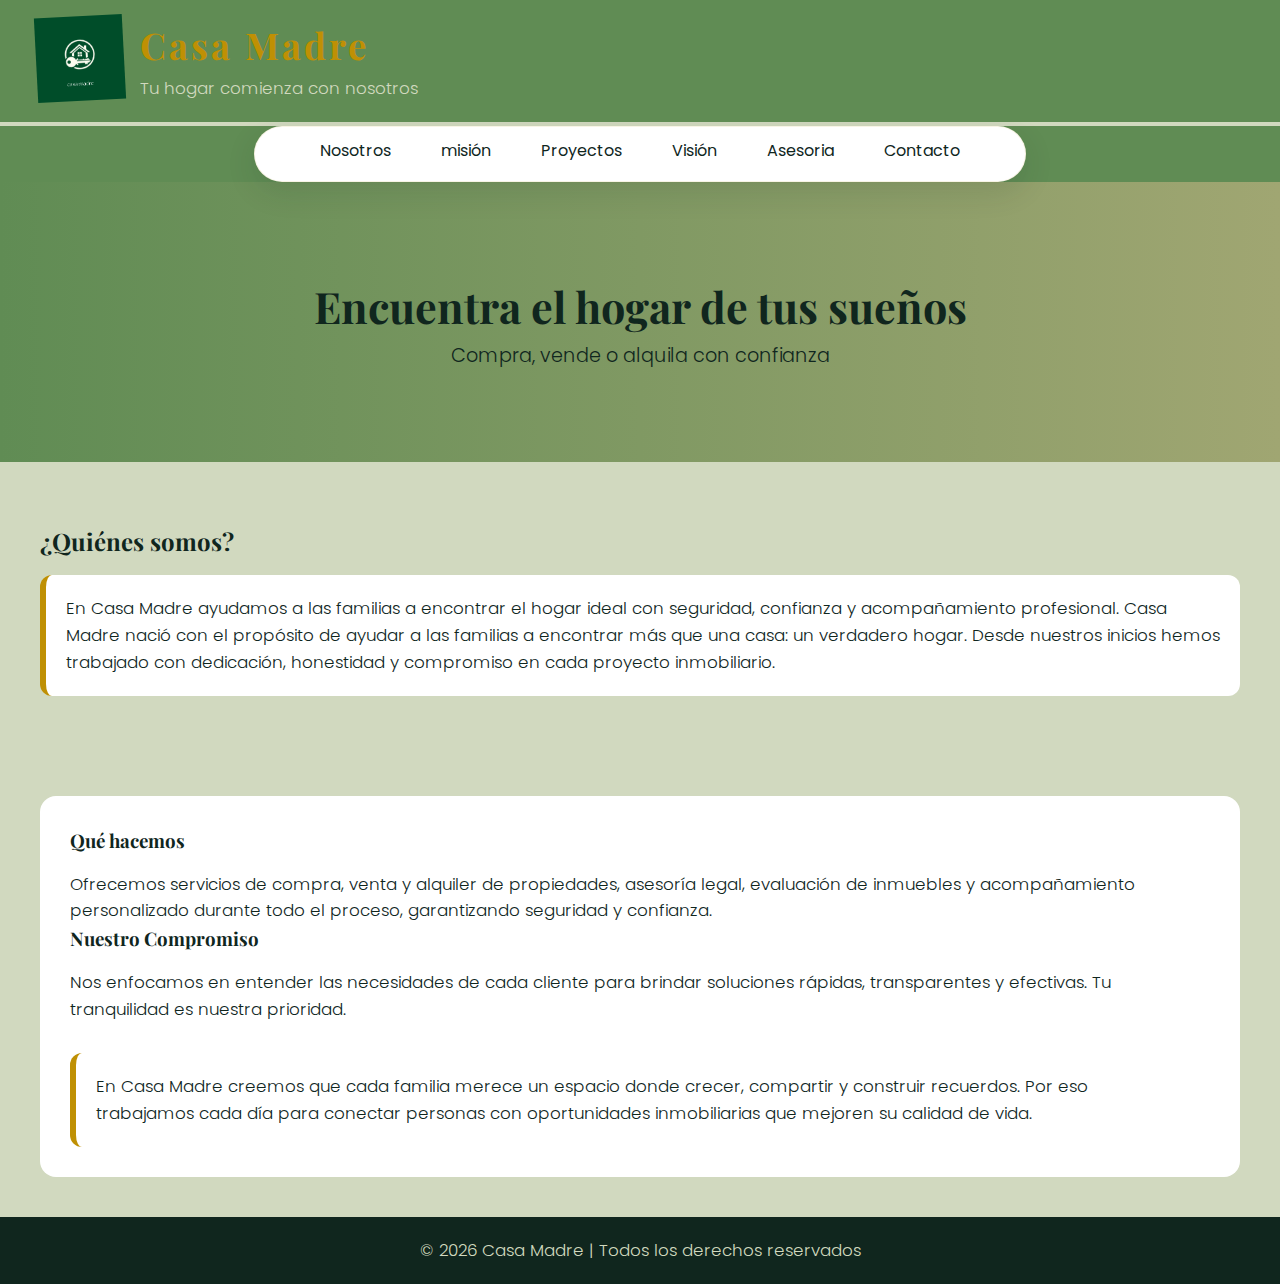
<file: index.html>
<!DOCTYPE html>
<html lang="en">
<head>
    <meta charset="UTF-8">
    <meta name="viewport" content="width=device-width, initial-scale=1.0">
    <title>CASA MADRE</title>
    <link rel="stylesheet" href="diseño 1.css">
</head>
<body>
    <header>
        <link href="https://fonts.googleapis.com/css2?family=Playfair+Display:wght@400;600;700&family=Poppins:wght@300;400;500&display=swap" rel="stylesheet">

        <img src="img/empresa 2.PNG" alt="logo">
        <div>
            <h1>Casa Madre</h1>
            <p>Tu hogar comienza con nosotros</p>
        </div>
    </header>
    
    <nav>
        <ul>
       <li> <a href="intoduccion.html">Nosotros</a></li>
            <li><a href="mision.html">misión</a></li>  
       <li><a href="proyecto.html">Proyectos</a></li>
       <li><a href="vision.html">Visión</a></li>
       <li><a href="asesoria.html">Asesoria</a></li>
       <li><a href="contacto.html">Contacto</a></li>
    </ul>

    </nav>

    <section class="hero">
        <h1>Encuentra el hogar de tus sueños</h1>
        <p>Compra, vende o alquila con confianza</p>
    </section>
    
    <section id="nosotros">
        <h2>¿Quiénes somos?</h2>
        <p class="texto">
            En Casa Madre ayudamos a las familias a encontrar el hogar ideal con seguridad,
            confianza y acompañamiento profesional.  Casa Madre nació con el propósito de ayudar a las familias a encontrar
            más que una casa: un verdadero hogar. Desde nuestros inicios hemos
            trabajado con dedicación, honestidad y compromiso en cada proyecto
            inmobiliario.

        </p>
    </section>
    <div class="card">
        <h3>Qué hacemos</h3>
        <p>
            Ofrecemos servicios de compra, venta y alquiler de propiedades,
            asesoría legal, evaluación de inmuebles y acompañamiento personalizado
            durante todo el proceso, garantizando seguridad y confianza.
        </p>
        <h3>Nuestro Compromiso</h3>
        <p>
            Nos enfocamos en entender las necesidades de cada cliente para brindar
            soluciones rápidas, transparentes y efectivas. Tu tranquilidad es
            nuestra prioridad.
            <p class="texto" style="margin-top:30px;">
                En Casa Madre creemos que cada familia merece un espacio donde crecer,
                compartir y construir recuerdos. Por eso trabajamos cada día para conectar
                personas con oportunidades inmobiliarias que mejoren su calidad de vida.
            </p>

    </div>
     <footer>
        <p>© 2026 Casa Madre | Todos los derechos reservados</p>
    </footer>
</body>
</html>
</file>
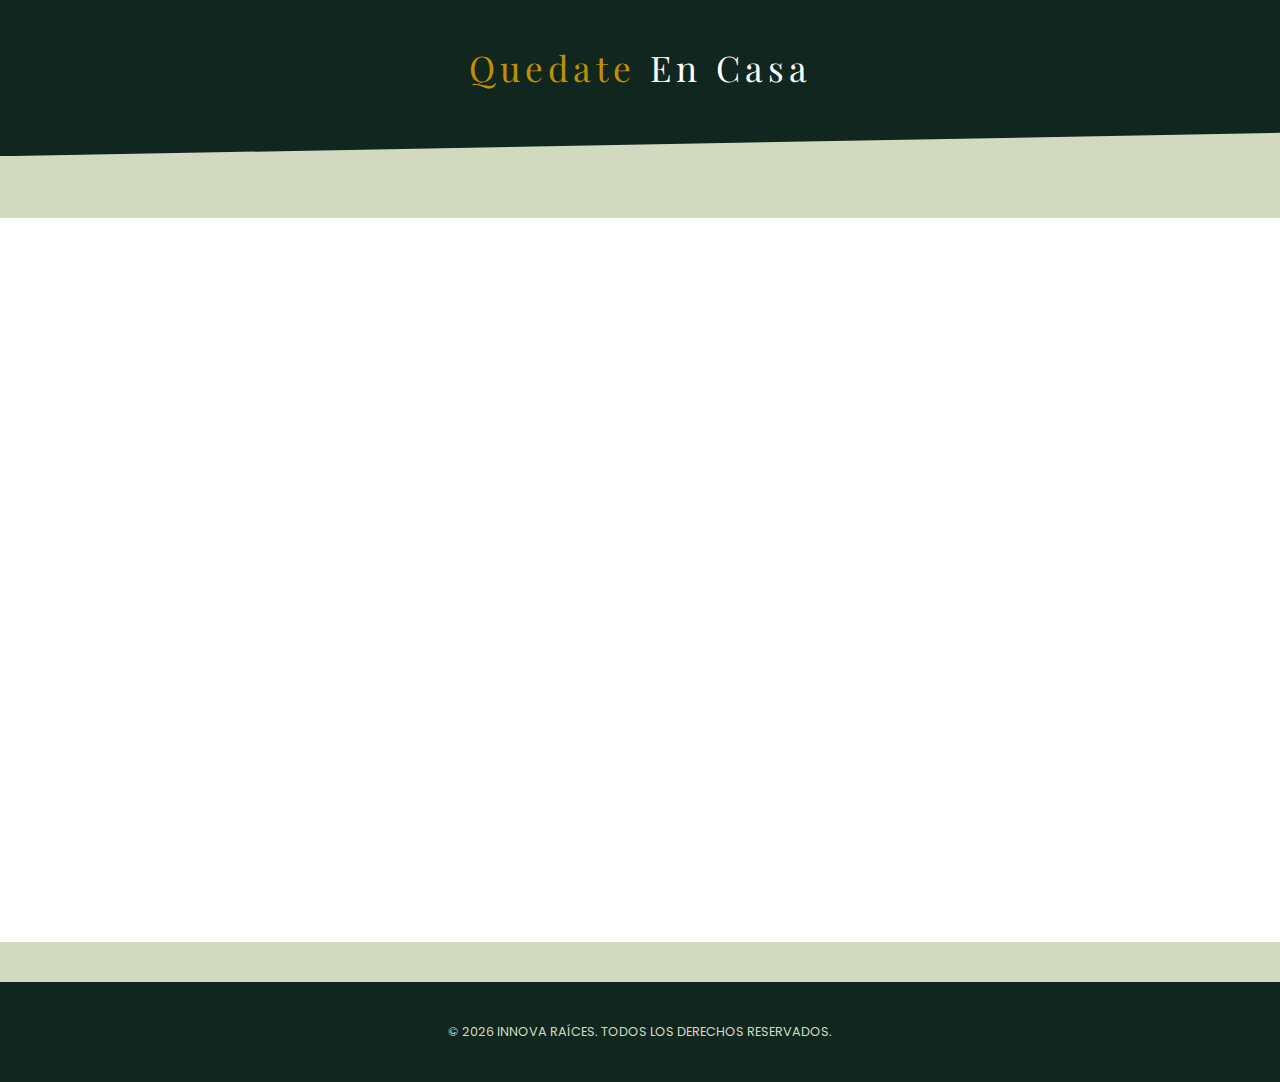
<file: contacto.html>
<!DOCTYPE html>
<html lang="es">
<head>
    <meta charset="UTF-8">
    <meta name="viewport" content="width=device-width, initial-scale=1.0">
    <title>InnovaRaíces | Contacto</title>
    <link rel="stylesheet" href="diseño 6.css">
</head>
<body>

    <header>
        <div class="logo">Quedate<span> En Casa</span></div>
    </header>

    <nav>
        <ul>
            <li><a href="intoduccion.html">Nosotros</a></li>
            <li><a href="mision.html">Misión</a></li>
            <li><a href="proyecto.html">Proyectos</a></li>
            <li><a href="vision.html">Visión</a></li>
            <li><a href="asesoria.html">Asesoría</a></li>
            <li><a href="contacto.html" class="active">Contacto</a></li>
        </ul>
    </nav>

    <section id="contacto" class="contacto-section">
        <div class="container-contacto">
            <div class="contacto-info-column">
                <span class="subtitulo">CONECTEMOS</span>
                <h2>Inicie su próxima <br><span>inversión hoy</span></h2>
                <p class="descripcion-contacto">
                    Nuestros asesores senior están disponibles para brindarle una sesión de consultoría privada, ya sea presencial en nuestras oficinas o vía remota.
                </p>
                
                <div class="detalles-contacto">
                    <div class="item-contacto">
                        <span class="icon-gold">📍</span>
                        <p>Av. de la Prosperidad 123, Distrito Empresarial</p>
                    </div>
                    <div class="item-contacto">
                        <span class="icon-gold">📞</span>
                        <p>+1 (800) 555-RAICES</p>
                    </div>
                    <div class="item-contacto">
                        <span class="icon-gold">✉️</span>
                        <p>contacto@innovaraices.com</p>
                    </div>
                </div>
            </div>

            <div class="contacto-form-column">
                <form class="formulario-estilizado">
                    <div class="input-group">
                        <label>Nombre Completo</label>
                        <input type="text" placeholder="Ej. Julián Casablancas" required>
                    </div>
                    <div class="input-group">
                        <label>Correo Electrónico</label>
                        <input type="email" placeholder="correo@ejemplo.com" required>
                    </div>
                    <div class="input-group">
                        <label>Tipo de Asesoría</label>
                        <select>
                            <option>Inversión Patrimonial</option>
                            <option>Compra de Vivienda</option>
                            <option>Asesoría Legal / Fiscal</option>
                            <option>Venta de Propiedad</option>
                        </select>
                    </div>
                    <div class="input-group">
                        <label>Mensaje</label>
                        <textarea rows="4" placeholder="¿En qué podemos ayudarle?"></textarea>
                    </div>
                    <button type="submit" class="btn-enviar">Enviar Solicitud</button>
                </form>
            </div>
        </div>
    </section>

    <footer>
        <p>&copy; 2026 INNOVA RAÍCES. TODOS LOS DERECHOS RESERVADOS.</p>
    </footer>

</body>
</html>
</file>
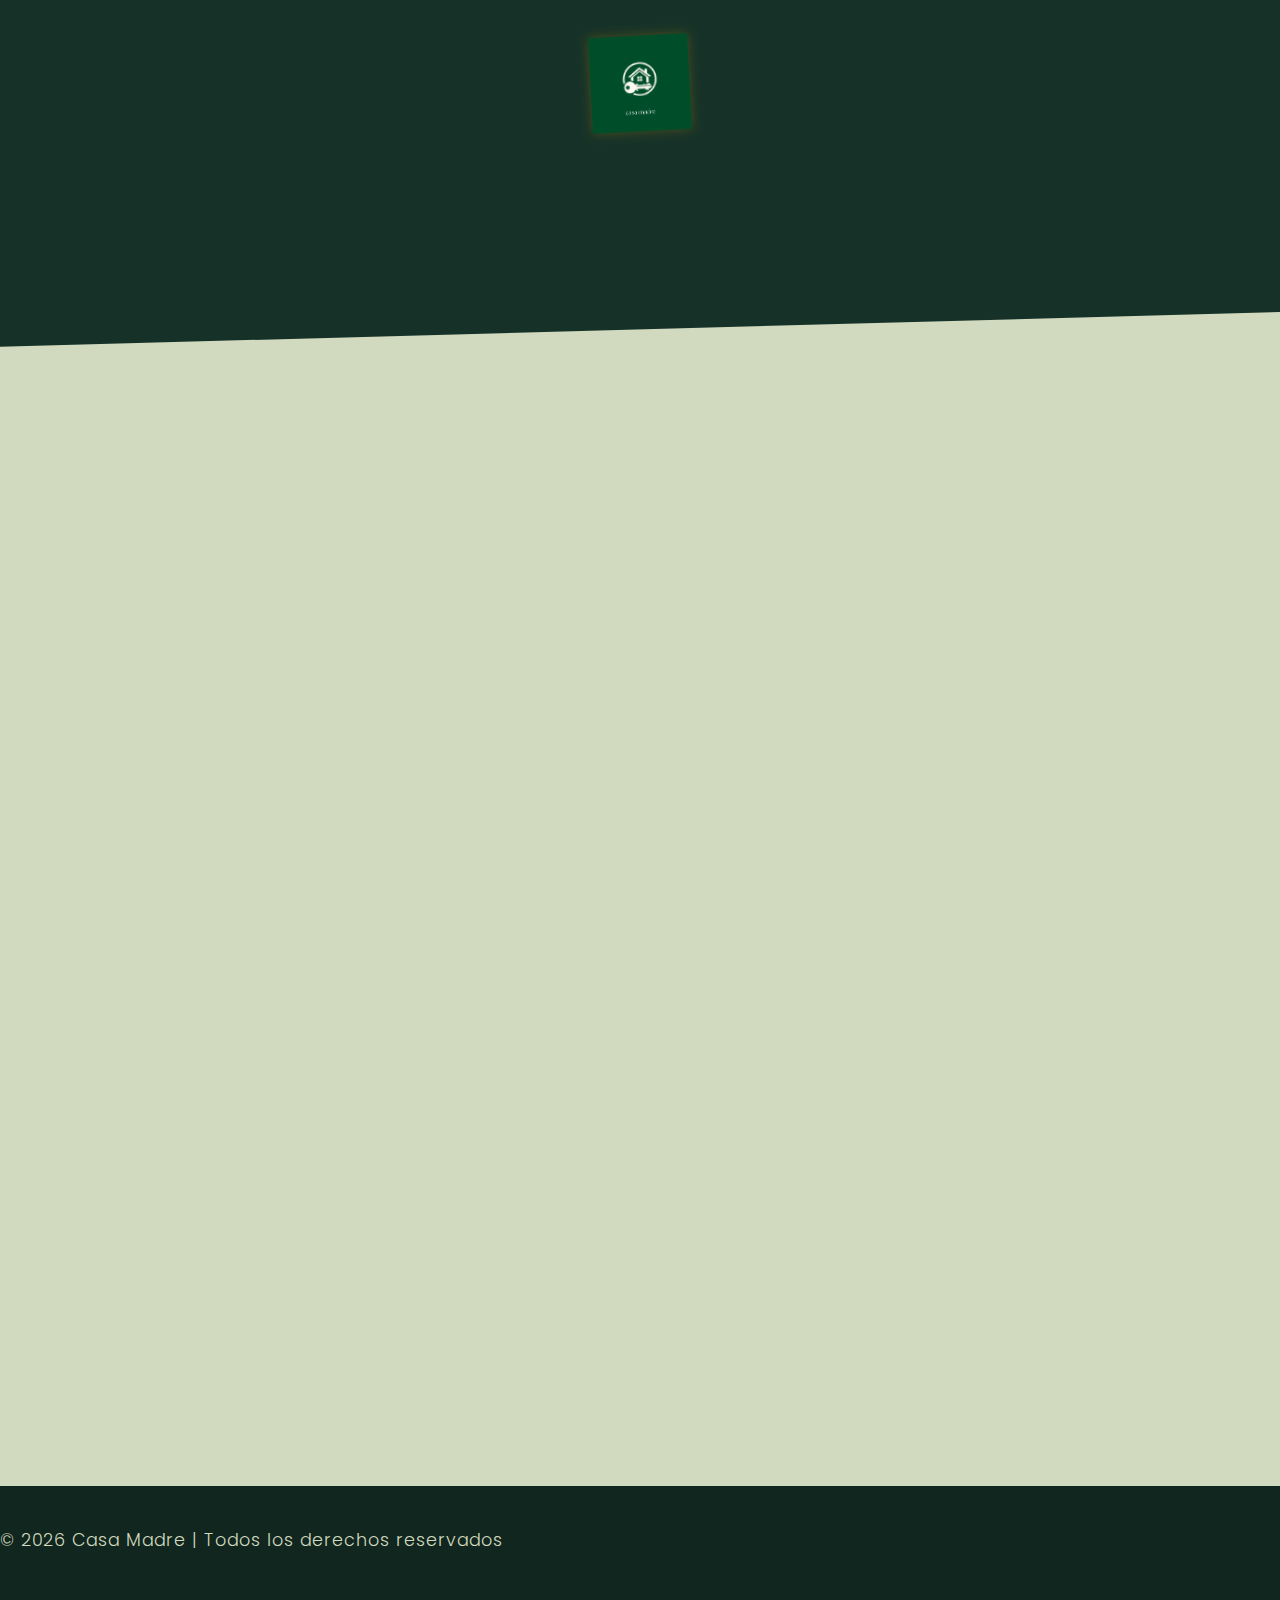
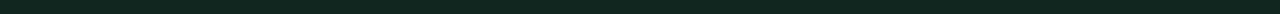
<file: mision.html>
<!DOCTYPE html>
<html lang="es">
<head>
    <meta charset="UTF-8">
    <meta name="viewport" content="width=device-width, initial-scale=1.0">
    <title>Casa Madre | Misión</title>

    <!-- FUENTES -->
    <link href="https://fonts.googleapis.com/css2?family=Playfair+Display:wght@400;600;700&family=Poppins:wght@300;400;500&display=swap" rel="stylesheet">

    <!-- CSS -->
    <link rel="stylesheet" href="diseño 2.css">
</head>
<body>

    <!-- HEADER -->
    <header>
        <img src="img/empresa 2.PNG" alt="logo">
        <h1>Casa Madre</h1>
        <p>Espacios pensados para tu bienestar</p>
    </header>

    <!-- NAV -->
    <nav>
        <ul>
       <li> <a href="intoduccion.html">Nosotros</a></li>
       <li> <a href="mision.html">misión </a></li>
       <li><a href="proyecto.html">Proyectos</a></li>
       <li><a href="vision.html">Visión</a></li>
       <li><a href="asesoria.html">Asesoria</a></li>
       <li><a href="contacto.html">Contacto</a></li>
       </ul>
    </nav>


    <!-- SECCIÓN MISIÓN -->
    <section class="mision">
        <h2>Nuestra Misión</h2>
        <p>
            Nuestra misión es ofrecer servicios inmobiliarios integrales con los más altos
            estándares de calidad, transparencia y profesionalismo, acompañando a nuestros
            clientes en cada etapa del proceso de compra, venta o alquiler de inmuebles.
            Nos enfocamos en comprender a profundidad las necesidades y expectativas de cada
            usuario para brindar soluciones personalizadas que garanticen comodidad, seguridad
            y bienestar en cada espacio. A través de un equipo capacitado y un compromiso
            permanente con la excelencia, trabajamos para generar relaciones de confianza
            duraderas y contribuir a que cada cliente encuentre un lugar que se adapte
            plenamente a su estilo de vida y proyección futura.
        </p>
    </section>

    <!-- GALERÍA -->
    <section class="galeria">
        <h2>Espacios que inspiran</h2>

        <div class="imagenes">
            <img class="animate" src="img/comodidad 1.jpg" alt="Interior moderno y acogedor">
            <img class="animate" src="img/comodidad 2.jpg" alt="Espacio residencial elegante">
            <img class="animate" src="img/comodidad 3.jpg" alt="Hogar luminoso y confortable">
        </div>
    </section>

    <!-- FOOTER -->
    <footer>
        <p>© 2026 Casa Madre | Todos los derechos reservados</p>
    </footer>

</body>
</html>
</file>
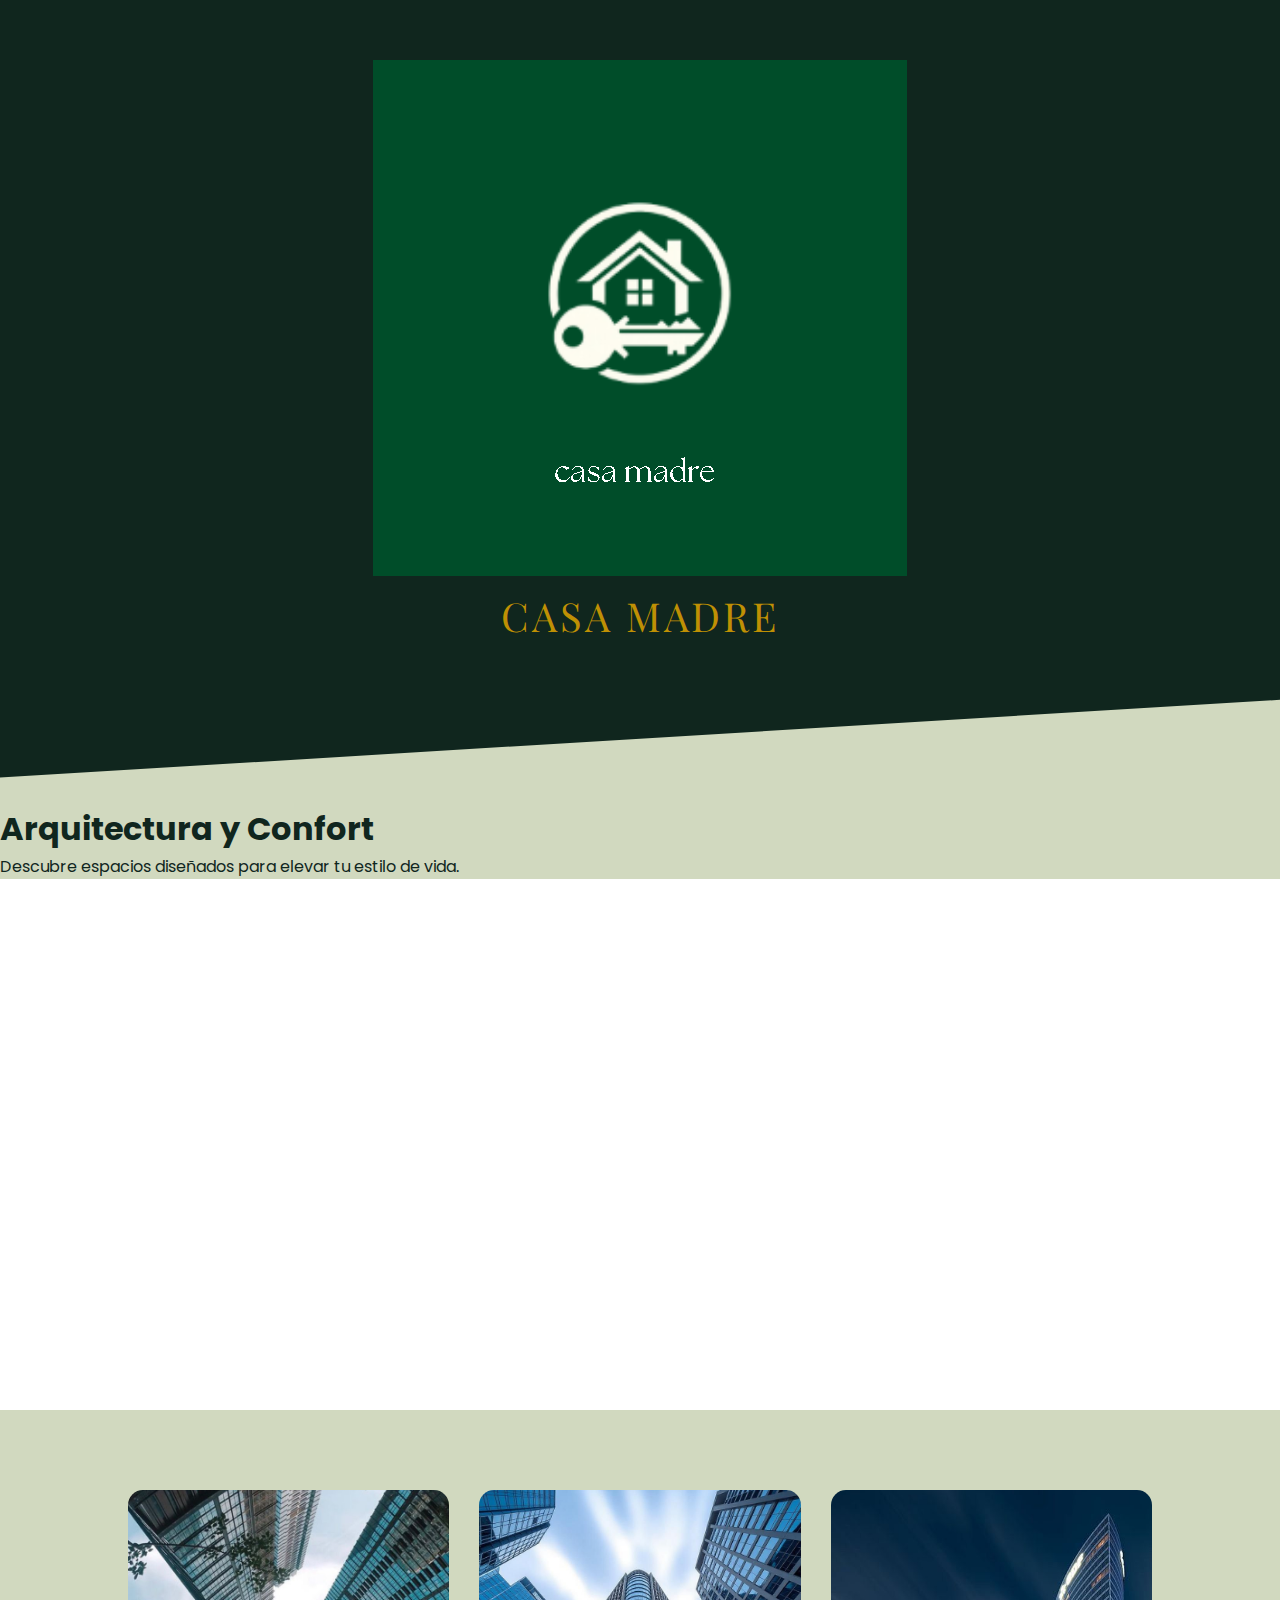
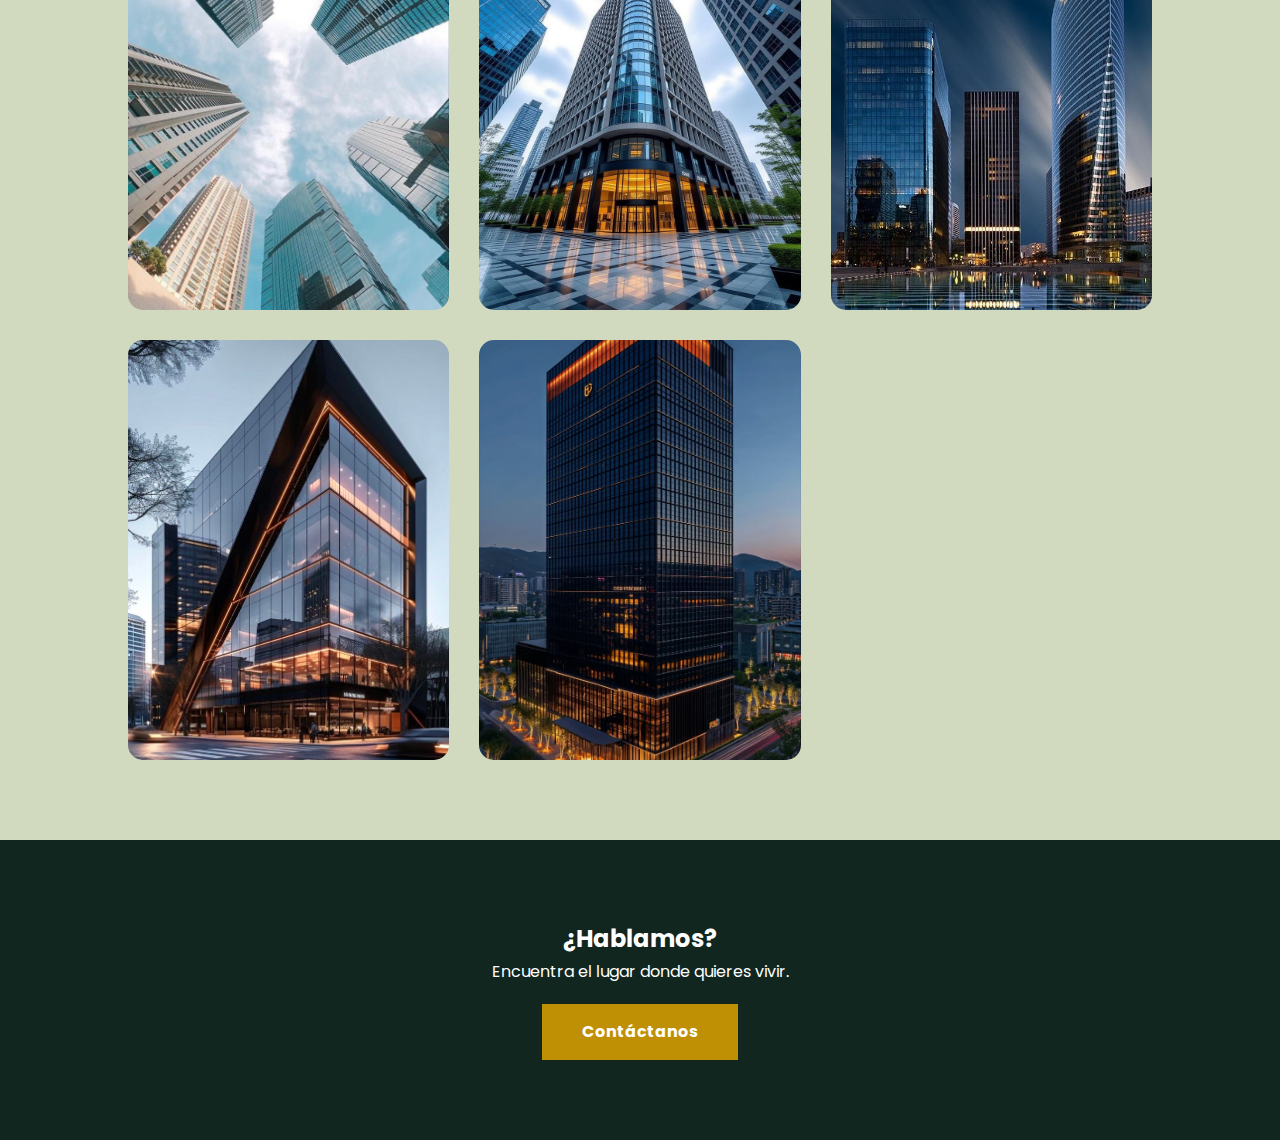
<file: proyecto.html>
<!DOCTYPE html>
<html lang="es">
<head>
    <meta charset="UTF-8">
    <meta name="viewport" content="width=device-width, initial-scale=1.0">
    <title>Inmobiliaria Horizon | Propiedades Exclusivas</title>
    <link rel="stylesheet" href="diseño 3 (1).css">
</head>
<body>

<header>
    <img src="img/empresa 2.PNG" alt="logo">
    <div class="logo">CASA MADRE</div>
    
</header>

 <nav>
        <ul>
       <li> <a href="intoduccion.html">Nosotros</a></li>
       <li> <a href="mision.html">misión</a></li>
       <li><a href="proyecto.html">Proyectos</a></li>
       <li><a href="vision.html">Visión</a></li>
       <li><a href="asesoria.html">Asesoria</a></li>
       <li><a href="contacto.html">Contacto</a></li>
       </ul>
    </nav>



<section class="hero">
    <h1>Arquitectura y Confort</h1>
    <p>Descubre espacios diseñados para elevar tu estilo de vida.</p>
    
    <section class="proyectos-info">
    <div class="contenedor-texto">
        <span class="subtitulo">Nuestra Metodología</span>
        <h2>Arquitectura con Propósito</h2>
        <div class="grid-texto">
            <div class="columna">
                <h3>¿De qué van nuestros proyectos?</h3>
                <p>Nos especializamos en transformar conceptos abstractos en realidades habitables. Cada proyecto en <strong>Horizon Estate</strong> es una respuesta única al entorno, priorizando la conexión entre el interior y el paisaje exterior.</p>
            </div>
            <div class="columna">
                <h3>¿Cómo lo logramos?</h3>
                <p>A través de un proceso de <strong>diseño bioclimático</strong> y el uso de materiales nobles. Fusionamos tecnología de punta con artesanía local para garantizar que cada estructura sea tan eficiente como estéticamente impecable.</p>
            </div>
        </div>
    </div>
</section>

<section class="gallery">
    <div class="gallery-item">
        <div class="card-inner">
            <div class="card-front">
                <img src="img/proyecto 1.jpg" alt="Interior">
                <div class="info-overlay">Interiores Modernos</div>
            </div>
            <div class="card-back">
                <h3>Penthouse Natura</h3>
                <p>Uso de materiales sostenibles y luz cenital para maximizar la eficiencia energética.</p>
                <span class="ver-mas">Ver detalles</span>
            </div>
        </div>
    </div>
    
    <div class="gallery-item">
        <div class="card-inner">
            <div class="card-front">
                <img src="img/proecto 2.jpg" alt="Estructura">
                <div class="info-overlay">Líneas Vanguardistas</div>
            </div>
            <div class="card-back">
                <h3>Edificio Prisma</h3>
                <p>Estructura geométrica inspirada en el brutalismo moderno con acabados en hormigón visto.</p>
                <span class="ver-mas">Ver detalles</span>
            </div>
        </div>
    </div>

    <div class="gallery-item">
        <div class="card-inner">
            <div class="card-front">
                <img src="img/proyecto 3.jpg" alt="Fachada">
                <div class="info-overlay">Diseño Exterior</div>
            </div>
            <div class="card-back">
                <h3>Villa Horizonte</h3>
                <p>Diseño de exteriores que integra la piscina con la línea del paisaje costero.</p>
                <span class="ver-mas">Ver detalles</span>
            </div>
        </div>
    </div>

    <div class="gallery-item">
        <div class="card-inner">
            <div class="card-front">
                <img src="img/proyecto 4.jpg" alt="Lujo">
                <div class="info-overlay">Residencias de Lujo</div>
            </div>
            <div class="card-back">
                <h3>Residencia Élite</h3>
                <p>Domótica avanzada y acabados en mármol italiano para un confort sin precedentes.</p>
                <span class="ver-mas">Ver detalles</span>
            </div>
        </div>
    </div>

    <div class="gallery-item">
        <div class="card-inner">
            <div class="card-front">
                <img src="img/proyecto 5.jpg" alt="Minimalismo">
                <div class="info-overlay">Espacios Minimalistas</div>
            </div>
            <div class="card-back">
                <h3>Loft Zen</h3>
                <p>Concepto de planta abierta diseñado para la calma y la reducción del ruido visual.</p>
                <span class="ver-mas">Ver detalles</span>
            </div>
        </div>
    </div>
</section>

<footer id="contacto">
    <h2>¿Hablamos?</h2>
    <p>Encuentra el lugar donde quieres vivir.</p>
    <a href="contacto.html" class="btn">Contáctanos</a>
</footer>

</body>
</html>
</file>
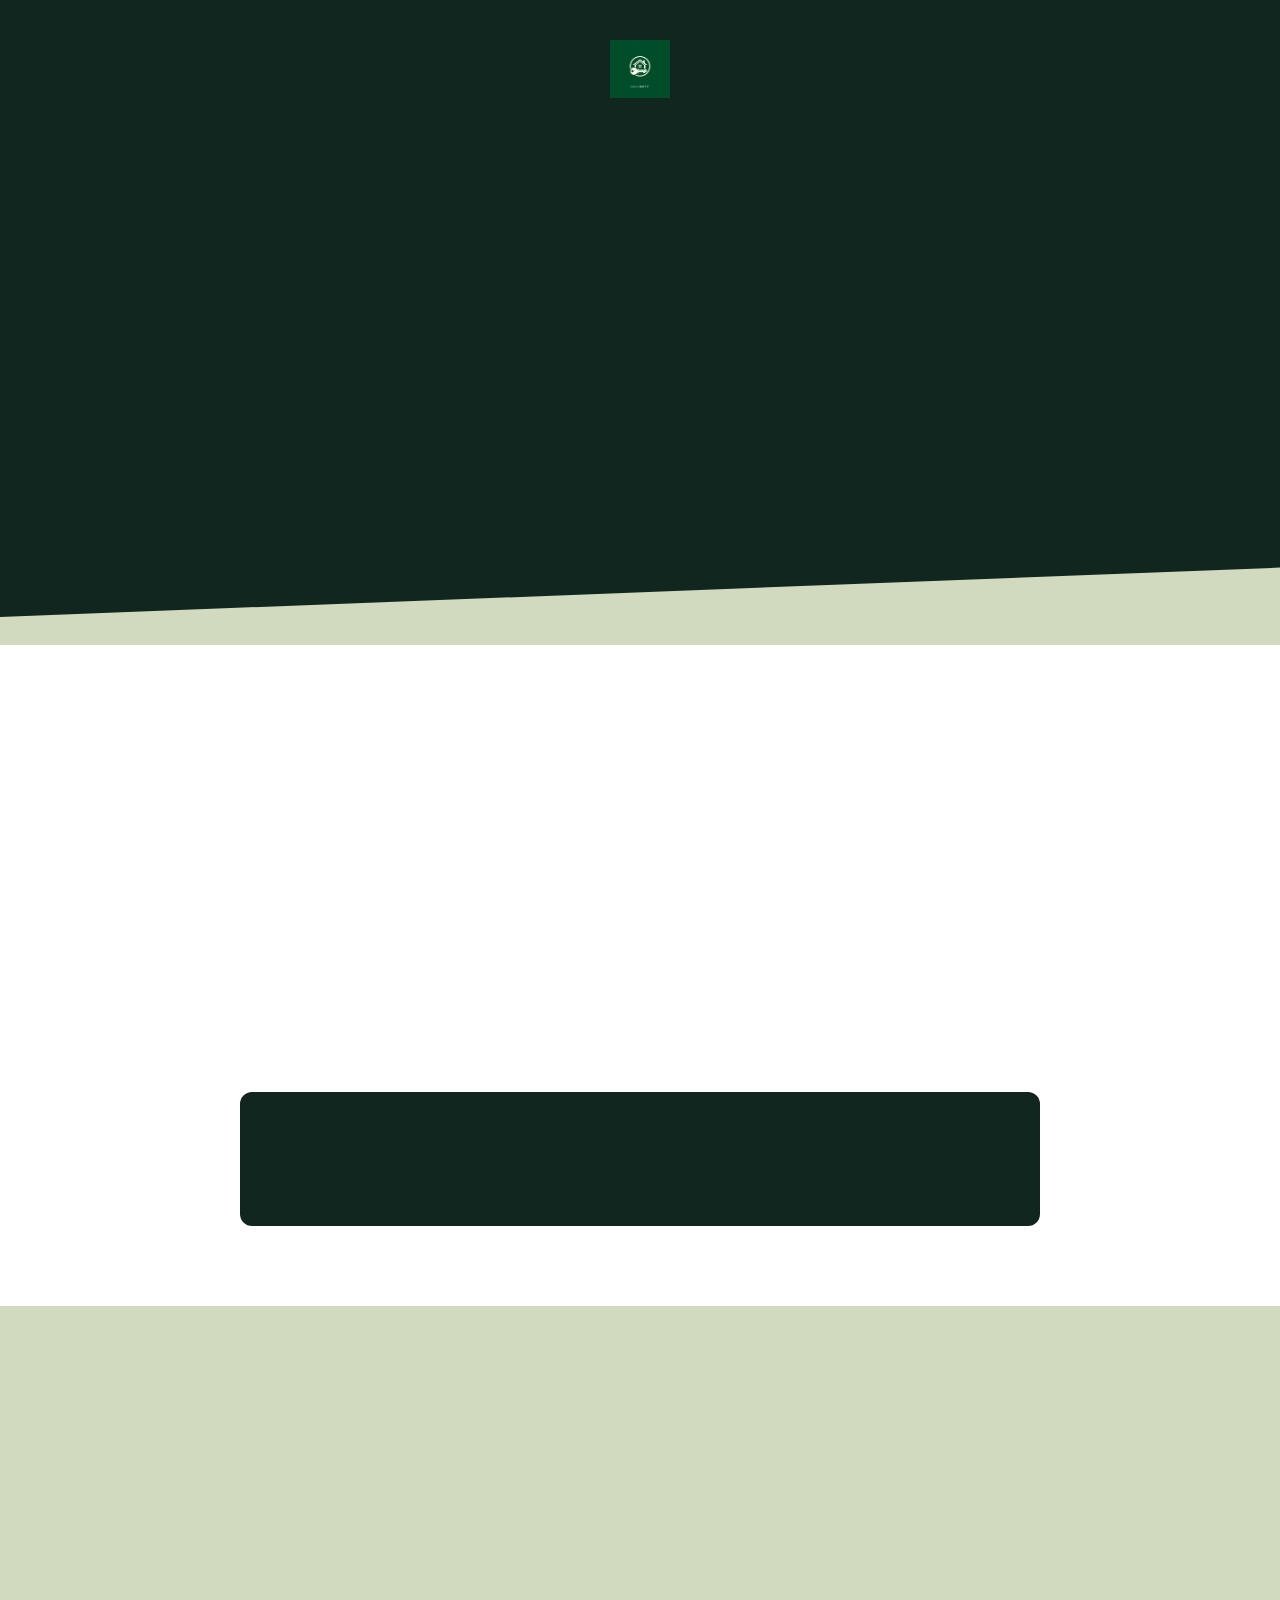
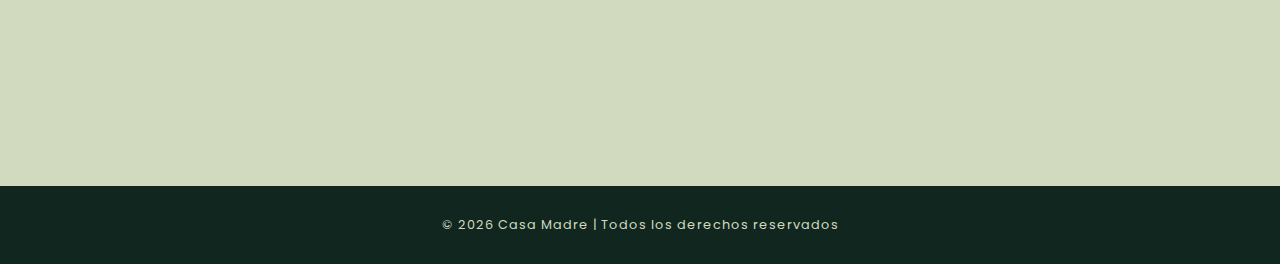
<file: vision.html>
<!DOCTYPE html>
<html lang="es">
<head>
    <meta charset="UTF-8">
    <meta name="viewport" content="width=device-width, initial-scale=1.0">
    <title>Visión Social | Horizon Estate</title>
    <link rel="stylesheet" href="diseño 4.css">
</head>
<body>

<header>
    <div class="header-content">
        <img src="img/empresa 2.PNG" alt="logo" class="logo-img">
        <div class="logo">CASA MADRE</div>
        
        <div class="hero-image-container">
            <img src="img/vision 0.jpg" class="hero-main-img">
        </div>
    </div>
</header>

<nav>
        <ul>
       <li> <a href="intoduccion.html">Nosotros</a></li>
       <li> <a href="mision.html">misión</a></li>
       <li><a href="proyecto.html">Proyectos</a></li>
       <li><a href="vision.html">Visión</a></li>
       <li><a href="asesoria.html">Asesoria</a></li>
       <li><a href="contacto.html">Contacto</a></li>
       </ul>
</nav>

<section class="proyectos-info">
    <div class="contenedor-texto">
        <span class="subtitulo">Arquitectura con Conciencia</span>
        <h2>Nuestra Visión Social</h2>
        
        <div class="grid-texto">
            <div class="columna">
                <h3>¿De qué van nuestros proyectos?</h3>
                <p>En <strong>Horizon Estate</strong>, no solo diseñamos edificios de lujo; creamos modelos de vivienda escalables. Nuestra visión es reinvertir el éxito de nuestros proyectos exclusivos en la creación del <strong>"Barrio Horizonte"</strong>: un vecindario propio diseñado específicamente para familias de bajos recursos.</p>
            </div>
            <div class="columna">
                <h3>¿Cómo lo lograremos?</h3>
                <p>Mediante el uso de <strong>materiales de alta durabilidad y bajo costo</strong> y técnicas de construcción rápida. Cada venta de nuestras residencias premium financia directamente la urbanización de este nuevo vecindario, garantizando servicios dignos y diseño moderno para todos.</p>
            </div>
        </div>

        <div class="frase-destacada">
            <p>"Nuestra verdadera meta es construir un mundo donde el código postal no defina la calidad de vida ni la dignidad de las personas."</p>
        </div>
    </div>
</section>

<section class="gallery">
    <div class="gallery-item">
        <div class="card-inner">
            <div class="card-front">
                <img src="img/vision 3.jpg" alt="Barrio Horizonte">
                <div class="info-overlay">Proyecto: Barrio Horizonte</div>
            </div>
            <div class="card-back">
                <h3>Impacto Real</h3>
                <p>Este proyecto integrará áreas verdes, centros de aprendizaje y viviendas bioclimáticas que reducen el costo de energía para las familias residentes.</p>
                <a href="contacto.html" class="ver-mas">Conocer más del plan</a>

            </div>
        </div>
    </div>
</section>

<footer>
 <p>© 2026 Casa Madre | Todos los derechos reservados</p>
</footer>

</body>
</html>
</file>
<file: diseño 1.css>
/* =========================
   PALETA DE COLORES
========================= */
:root {
    --verde-oscuro: #10261E;
    --verde-medio: #608C54;
    --verde-claro: #D1D9BF;
    --verde-oliva: #A0A672;
    --dorado: #BF9004;

    --font-titulos: 'Playfair Display', serif;
    --font-texto: 'Poppins', sans-serif;
}

/* =========================
   RESET
========================= */
* {
    margin: 0;
    padding: 0;
    box-sizing: border-box;
}

/* =========================
   BODY
========================= */
body {
    font-family: var(--font-texto);
    background-color: var(--verde-claro);
    color: var(--verde-oscuro);
    line-height: 1.6;
}

/* =========================
   HEADER
========================= */
header {
    display: flex;
    align-items: center;
    gap: 20px;
    padding: 20px 40px;
    background-color: var(--verde-oscuro);
    color: var(--verde-claro);
    transition: background-color 0.5s ease, transform 0.4s ease;
}

header:hover {
    background-color: var(--verde-medio);
    transform: translateY(-4px);
}

header img {
    width: 80px;
    transition: transform 0.5s ease;
}

header:hover img {
    transform: scale(1.1) rotate(-3deg);
}

header h1 {
    font-family: var(--font-titulos);
    font-size: 2.3rem;
    letter-spacing: 1px;
    transition: letter-spacing 0.4s ease, color 0.4s ease;
}

header:hover h1 {
    letter-spacing: 3px;
    color: var(--dorado);
}

header p {
    opacity: 0.85;
    transition: opacity 0.4s ease;
}

header:hover p {
    opacity: 1;
}

/* =========================
   NAV
========================= */
nav {
    background-color: var(--verde-medio);
    display: flex;
    justify-content: center;
}
nav ul {
    background: #ffffff;
    display: flex;
    align-items: center;
    list-style: none;
    padding: 0 40px; /* Padding lateral más amplio */
    height: 56px; /* Altura fija para orden visual */
    border-radius: 100px; /* Bordes totalmente redondeados (estilo cápsula) */
    box-shadow: 0 10px 30px rgba(16, 38, 30, 0.12); /* Sombra suave de tono verde oscuro */
    border: 1px solid rgba(191, 144, 4, 0.1); /* Borde dorado casi imperceptible */
}s

nav li {
    list-style: none;
    margin: 0 15px;
}

nav a {
    display: block;
    padding: 15px 25px;
    color: var(--verde-oscuro);
    text-decoration: none;
    font-weight: 400;
    transition: background-color 0.4s ease, color 0.4s ease;
}

nav a:hover {
    background-color: var();
    color: var(--verde-oscuro);
}
nav a:hover, nav a.active {
    color: var();
}

nav a::after {
    content: '';
    display: block;
    width: 0;
    height: 2px;
    background: var(--dorado);
    transition: width 0.3s;
    margin-top: 4px;
    border-radius: 2px;
}

nav a:hover {
    color: var(--dorado);
}

nav a:hover::after {
    width: 100%;
}


/* =========================
   HERO
========================= */
.hero {
    text-align: center;
    padding: 90px 20px;
    background: linear-gradient(
        to right,
        var(--verde-medio),
        var(--verde-oliva)
    );
    color: var(--verde-oscuro);
}

.hero h1 {
    font-family: var(--font-titulos);
    font-size: 2.7rem;
    transition: transform 0.5s ease, color 0.5s ease;
}

.hero h1:hover {
    transform: scale(1.05);
    color: var(--dorado);
}

.hero p {
    font-size: 1.2rem;
    transition: color 0.4s ease;
}

.hero p:hover {
    color: var(--verde-oscuro);
}

/* =========================
   SECCIONES
========================= */
section {
    padding: 60px 40px;
}

/* =========================
   TÍTULOS
========================= */
h2, h3 {
    font-family: var(--font-titulos);
    margin-bottom: 15px;
    color: var(--verde-oscuro);
    transition: color 0.4s ease, transform 0.4s ease;
}

h2:hover, h3:hover {
    color: var(--dorado);
    transform: translateX(6px);
    text-shadow: 1px 1px 8px rgba(191, 144, 4, 0.4);
}

/* =========================
   TEXTO
========================= */
p {
    font-size: 1.05rem;
    font-weight: 300;
    transition: color 0.4s ease, transform 0.4s ease;
}

p:hover {
    color: var(--verde-medio);
    transform: translateY(-2px);
}

/* =========================
   TEXTO DESTACADO
========================= */
.texto {
    background-color: white;
    padding: 20px;
    border-radius: 12px;
    border-left: 6px solid var(--dorado);
    transition: box-shadow 0.4s ease, transform 0.4s ease;
}

.texto:hover {
    box-shadow: 0 10px 25px rgba(16, 38, 30, 0.25);
    transform: scale(1.02);
}

/* =========================
   CARD
========================= */
.card {
    background-color: white;
    margin: 40px;
    padding: 30px;
    border-radius: 16px;
    transition: box-shadow 0.5s ease, transform 0.5s ease;
}

.card:hover {
    box-shadow: 0 15px 35px rgba(16, 38, 30, 0.35);
    transform: translateY(-6px);
}


footer {
    background-color: var(--verde-oscuro);
    color: var(--verde-claro);
    text-align: center;
    padding: 20px 0;
    margin-top: 40px;
}


@media (max-width: 500px) {
    html {
      font-size: 65%;
    }
  
    .navbar .menu-items li {
      font-size: 1.6rem;
    }
  
    .testimonial-container {
      flex-direction: column;
      text-align: center;
    }
  
    .food-menu-container img {
      margin: auto;
    }
  
    .food-menu-item {
      flex-direction: column;
      text-align: center;
    }
  
    .form-container {
      width: 90%;
    }
  
    .contact-container {
      display: flex;
      flex-direction: column;
    }
  
    .contact-img {
      width: 90%;
      margin: 3rem auto;
    }
  
    .logo {
      position: absolute;
      top: 06px;
      right: 15px;
      font-size: 3rem;
    }
  
    .navbar .menu-items li {
      margin-bottom: 2.5rem;
      font-size: 1.8rem;
      font-weight: 500;
    }
  }
  
  @media (min-width: 769px) and (max-width: 1200px) {
    .img-container h3 {
      font-size: 1.5rem;
    }
  
    .img-container .btn {
      font-size: 0.7rem;
    }
  }
  
  @media (orientation: landscape) and (max-height: 500px) {
    .showcase-area {
      height: 50vmax;
    }
  }
</file>
<file: diseño 6.css>
@import url('https://fonts.googleapis.com/css2?family=Playfair+Display:wght@700&family=Poppins:wght@300;400;600&display=swap');

:root {
    --verde-oscuro: #10261E;
    --verde-medio: #608C54;
    --verde-claro: #D1D9BF;
    --verde-oliva: #A0A672;
    --dorado: #BF9004;
    --blanco: #ffffff;
    --font-titulos: 'Playfair Display', serif;
    --font-texto: 'Poppins', sans-serif;
}

/* --- ANIMACIONES --- */
@keyframes slideInLeft {
    from {
        opacity: 0;
        transform: translateX(-50px);
    }
    to {
        opacity: 1;
        transform: translateX(0);
    }
}

/* --- RESET GENERAL --- */
* {
    margin: 0;
    padding: 0;
    box-sizing: border-box;
}

body {
    font-family: var(--font-texto);
    background-color: var(--verde-claro);
    color: var(--verde-oscuro);
    line-height: 1.6;
    overflow-x: hidden;
}

/* --- HEADER Y LOGO --- */
header {
    background-color: var(--verde-oscuro);
    padding: 40px 20px 60px;
    text-align: center;
    clip-path: polygon(0 0, 100% 0, 100% 85%, 0 100%);
}

.logo {
    font-family: var(--font-titulos);
    color: var(--dorado);
    font-size: 2.2rem;
    letter-spacing: 5px;
    animation: slideInLeft 1s ease-out forwards;
}

.logo span {
    color: var(--blanco);
    font-weight: 300;
}

/* --- NAVEGACIÓN ESTILO CÁPSULA --- */
nav {
    display: flex;
    justify-content: center;
    margin-top: -30px;
    position: relative;
    z-index: 100;
    animation: slideInLeft 1.2s ease-out forwards;
    animation-delay: 0.2s;
    opacity: 0;
}

nav ul {
    background: var(--blanco);
    display: flex;
    list-style: none;
    padding: 10px 30px;
    border-radius: 50px;
    box-shadow: 0 10px 25px rgba(0,0,0,0.1);
}

nav li { margin: 0 15px; }

nav a {
    text-decoration: none;
    color: var(--verde-oscuro);
    font-size: 0.75rem;
    font-weight: 600;
    text-transform: uppercase;
    letter-spacing: 1px;
    transition: color 0.3s ease;
}

nav a:hover, nav a.active {
    color: var();
}
nav a::after {
    content: '';
    display: block;
    width: 0;
    height: 2px;
    background: var(--dorado);
    transition: width 0.3s;
    margin-top: 4px;
    border-radius: 2px;
}

nav a:hover {
    color: var(--dorado);
}

nav a:hover::after {
    width: 100%;
}

/* --- SECCIÓN CONTACTO --- */
.contacto-section {
    padding: 80px 10%;
    background: var(--blanco); /* Fondo limpio para el contenido */
    margin: 40px 0;
}

.container-contacto {
    display: grid;
    grid-template-columns: repeat(auto-fit, minmax(320px, 1fr));
    gap: 60px;
    align-items: center;
}

/* Columna de Texto */
.contacto-info-column {
    animation: slideInLeft 1s ease-out forwards;
    animation-delay: 0.4s;
    opacity: 0;
}

.subtitulo {
    color: var(--verde-medio);
    letter-spacing: 3px;
    font-size: 0.8rem;
    font-weight: 600;
    display: block;
    margin-bottom: 10px;
}

h2 {
    font-family: var(--font-titulos);
    font-size: 2.5rem;
    margin-bottom: 20px;
}

h2 span {
    color: var(--dorado);
}

.descripcion-contacto {
    color: #555;
    margin-bottom: 30px;
}

.detalles-contacto .item-contacto {
    display: flex;
    align-items: center;
    margin-bottom: 20px;
    gap: 15px;
}

.icon-gold {
    background: var(--verde-claro);
    color: var(--dorado);
    width: 40px;
    height: 40px;
    display: flex;
    align-items: center;
    justify-content: center;
    border-radius: 50%;
    font-size: 1.2rem;
}

/* --- FORMULARIO --- */
.contacto-form-column {
    background: var(--verde-oscuro);
    padding: 40px;
    border-radius: 15px;
    box-shadow: 0 15px 35px rgba(16, 38, 30, 0.3);
    animation: slideInLeft 1s ease-out forwards;
    animation-delay: 0.6s;
    opacity: 0;
    transition: transform 0.4s ease;
}

.contacto-form-column:hover {
    transform: translateY(-5px);
}

.formulario-estilizado .input-group {
    margin-bottom: 20px;
    display: flex;
    flex-direction: column;
}

.input-group label {
    color: var(--verde-claro);
    font-size: 0.8rem;
    margin-bottom: 8px;
    text-transform: uppercase;
}

.input-group input, 
.input-group select, 
.input-group textarea {
    background: rgba(255,255,255,0.05);
    border: 1px solid rgba(209, 217, 191, 0.2);
    padding: 12px;
    color: white;
    border-radius: 5px;
    font-family: var(--font-texto);
    transition: all 0.3s ease;
}

.input-group input:focus, 
.input-group textarea:focus {
    outline: none;
    border-color: var(--dorado);
    background: rgba(255,255,255,0.1);
}

.btn-enviar {
    width: 100%;
    padding: 15px;
    background: var(--dorado);
    color: var(--verde-oscuro);
    border: none;
    border-radius: 5px;
    font-weight: 700;
    text-transform: uppercase;
    cursor: pointer;
    transition: all 0.3s ease;
}

.btn-enviar:hover {
    background: var(--verde-claro);
    color: var(--verde-oscuro);
}

/* --- FOOTER --- */
footer {
    text-align: center;
    padding: 40px;
    background: var(--verde-oscuro);
    color: var(--verde-claro);
    font-size: 0.8rem;
}

@media (max-width: 500px) {
    html {
      font-size: 65%;
    }
  
    .navbar .menu-items li {
      font-size: 1.6rem;
    }
  
    .testimonial-container {
      flex-direction: column;
      text-align: center;
    }
  
    .food-menu-container img {
      margin: auto;
    }
  
    .food-menu-item {
      flex-direction: column;
      text-align: center;
    }
  
    .form-container {
      width: 90%;
    }
  
    .contact-container {
      display: flex;
      flex-direction: column;
    }
  
    .contact-img {
      width: 90%;
      margin: 3rem auto;
    }
  
    .logo {
      position: absolute;
      top: 06px;
      right: 15px;
      font-size: 3rem;
    }
  
    .navbar .menu-items li {
      margin-bottom: 2.5rem;
      font-size: 1.8rem;
      font-weight: 500;
    }
  }
  
  @media (min-width: 769px) and (max-width: 1200px) {
    .img-container h3 {
      font-size: 1.5rem;
    }
  
    .img-container .btn {
      font-size: 0.7rem;
    }
  }
  
  @media (orientation: landscape) and (max-height: 500px) {
    .showcase-area {
      height: 50vmax;
    }
  }
</file>
<file: diseño 2.css>
/* =========================
   PALETA DE COLORES & FUENTES
========================= */
@import url('https://fonts.googleapis.com/css2?family=Playfair+Display:wght@400;600;700&family=Poppins:wght@300;400;500&display=swap');

:root {
    --verde-oscuro: #10261E;   /* Verde Pecado 1 */
    --verde-medio: #608C54;    /* Verde Pecado 2 */
    --verde-claro: #D1D9BF;    /* Verde Pecado 3 */
    --verde-oliva: #A0A672;    /* Verde Pecado 4 */
    --dorado: #BF9004;         /* Verde Pecado 5 */

    --font-titulos: 'Playfair Display', serif;
    --font-texto: 'Poppins', sans-serif;
}

/* =========================
   ANIMACIONES DE ENTRADA
========================= */
@keyframes slideFromLeft {
    from {
        opacity: 0;
        transform: translateX(-80px); /* Empieza a la izquierda */
    }
    to {
        opacity: 1;
        transform: translateX(0);    /* Termina en el centro/original */
    }
}

/* Aplicación de animación a los textos */
header h1, header p, 
section h2, section p, 
.mision h2, .mision p,
nav {
    animation: slideFromLeft 1.2s ease-out forwards;
    opacity: 0; /* Se mantienen invisibles hasta que inicia la animación */
}

/* Retrasos para efecto cascada (orden de aparición) */
header h1 { animation-delay: 0.1s; }
header p { animation-delay: 0.3s; }
nav { animation-delay: 0.5s; }
section h2 { animation-delay: 0.7s; }
section p { animation-delay: 0.9s; }

/* =========================
   RESET & BODY
========================= */
* {
    margin: 0;
    padding: 0;
    box-sizing: border-box;
}

body {
    font-family: var(--font-texto);
    background-color: var(--verde-claro);
    color: var(--verde-oscuro);
    line-height: 1.6;
    overflow-x: hidden; /* Evita scroll horizontal por las animaciones */
}

/* =========================
   HEADER (ESTILO ORIGINAL CON HOVER)
========================= */
header {
    display: flex;
    flex-direction: column; /* Cambiado a columna para mejor organización con el logo */
    align-items: center;
    text-align: center;
    gap: 10px;
    padding: 40px 20px 80px 20px;
    background-color: var(--verde-oscuro);
    color: var(--verde-claro);
    clip-path: polygon(0 0, 100% 0, 100% 90%, 0 100%);
    transition: background-color 0.5s ease;
}

header:hover {
    background-color: #163228; /* Un verde ligeramente más suave al hover */
}

header img {
    width: 90px;
    transition: transform 0.5s ease;
    filter: drop-shadow(0 0 5px rgba(191, 144, 4, 0.3));
}

header:hover img {
    transform: scale(1.1) rotate(-3deg);
}

header h1 {
    font-family: var(--font-titulos);
    font-size: 2.8rem;
    color: var(--dorado);
    letter-spacing: 2px;
}

/* =========================
   NAV (ESTILO CÁPSULA ORGANIZADA)
========================= */
nav {
    display: flex;
    justify-content: center;
    margin-top: -30px; /* Flota sobre el header */
    position: relative;
    z-index: 100;
}

nav ul {
    background: white;
    display: flex;
    padding: 0 30px;
    height: 60px;
    align-items: center;
    border-radius: 50px;
    list-style: none;
    box-shadow: 0 10px 25px rgba(0,0,0,0.15);
}

nav li {
    margin: 0 15px;
}

nav a {
    text-decoration: none;
    color: var(--verde-oscuro);
    font-weight: 600;
    font-size: 0.85rem;
    text-transform: uppercase;
    letter-spacing: 1px;
    transition: color 0.3s ease;
    position: relative;
}

/* Subrayado elegante al pasar el mouse */
nav a::after {
    content: '';
    display: block;
    width: 0;
    height: 2px;
    background: var(--dorado);
    transition: width 0.3s;
    margin-top: 4px;
}

nav a:hover {
    color: var(--dorado);
}

nav a:hover::after {
    width: 100%;
}

/* =========================
   SECCIONES DE TEXTO
========================= */
section {
    padding: 80px 40px;
    max-width: 900px;
    margin: 0 auto;
}

h2 {
    font-family: var(--font-titulos);
    font-size: 2.5rem;
    margin-bottom: 20px;
    color: var(--verde-oscuro);
    position: relative;
    display: inline-block;
}

h2::after {
    content: '';
    display: block;
    width: 60px;
    height: 3px;
    background: var(--dorado);
    margin-top: 10px;
}

p {
    font-size: 1.1rem;
    font-weight: 300;
    margin-bottom: 20px;
    text-align: justify;
}

/* =========================
   GALERÍA (CON EFECTO DESDE ABAJO)
========================= */
.galeria {
    text-align: center;
    max-width: 1200px;
}

.galeria .imagenes {
    display: flex;
    justify-content: center;
    gap: 25px;
    flex-wrap: wrap; /* Permite que se ajuste en móviles */
    margin-top: 40px;
}

.galeria .imagenes img {
    width: 100%;
    max-width: 320px;
    height: 250px;
    object-fit: cover;
    border-radius: 12px;
    box-shadow: 0 8px 20px rgba(0,0,0,0.1);
    transition: all 0.5s ease;
}

/* Efecto Hover en imágenes */
.galeria .imagenes img:hover {
    transform: translateY(-10px) scale(1.03);
    box-shadow: 0 15px 30px rgba(16, 38, 30, 0.3);
}

/* Animación especial para imágenes */
.animate {
    animation: slideFromBottom 1.5s ease-out forwards;
    animation-delay: 1s;
    opacity: 0;
}

@keyframes slideFromBottom {
    from { opacity: 0; transform: translateY(50px); }
    to { opacity: 1; transform: translateY(0); }
}

/* =========================
   FOOTER
========================= */
footer {
    background-color: var(--verde-oscuro);
    color: var(--verde-claro);
    text-align: center;
    justify-content: center;
    padding: 40px 0;
    margin-top: 60px;
    font-size: 0.9rem;
    letter-spacing: 1px;
}


@media (max-width: 500px) {
    html {
      font-size: 65%;
    }
  
    .navbar .menu-items li {
      font-size: 1.6rem;
    }
  
    .testimonial-container {
      flex-direction: column;
      text-align: center;
    }
  
    .food-menu-container img {
      margin: auto;
    }
  
    .food-menu-item {
      flex-direction: column;
      text-align: center;
    }
  
    .form-container {
      width: 90%;
    }
  
    .contact-container {
      display: flex;
      flex-direction: column;
    }
  
    .contact-img {
      width: 90%;
      margin: 3rem auto;
    }
  
    .logo {
      position: absolute;
      top: 06px;
      right: 15px;
      font-size: 3rem;
    }
  
    .navbar .menu-items li {
      margin-bottom: 2.5rem;
      font-size: 1.8rem;
      font-weight: 500;
    }
  }
  
  @media (min-width: 769px) and (max-width: 1200px) {
    .img-container h3 {
      font-size: 1.5rem;
    }
  
    .img-container .btn {
      font-size: 0.7rem;
    }
  }
  
  @media (orientation: landscape) and (max-height: 500px) {
    .showcase-area {
      height: 50vmax;
    }
  }
</file>
<file: diseño 3 (1).css>
@import url('https://fonts.googleapis.com/css2?family=Playfair+Display:wght@700&family=Poppins:wght@300;400;600&display=swap');

:root {
    --verde-oscuro: #10261E;
    --verde-medio: #608C54;
    --verde-claro: #D1D9BF;
    --verde-oliva: #A0A672;
    --dorado: #BF9004;
    --font-titulos: 'Playfair Display', serif;
    --font-texto: 'Poppins', sans-serif;
}

/* --- ANIMACIONES DE ENTRADA --- */
@keyframes slideInLeft {
    from {
        opacity: 0;
        transform: translateX(-60px);
    }
    to {
        opacity: 1;
        transform: translateX(0);
    }
}

* {
    margin: 0;
    padding: 0;
    box-sizing: border-box;
}

body {
    font-family: var(--font-texto);
    background-color: var(--verde-claro);
    color: var(--verde-oscuro);
    line-height: 1.6;
    overflow-x: hidden;
}

/* =========================
   HEADER
========================= */
header {
    background-color: var(--verde-oscuro);
    padding: 60px 0 100px 0;
    text-align: center;
    color: var(--verde-claro);
    clip-path: polygon(0 0, 100% 0, 100% 90%, 0 100%);
}

.logo-img {
    width: 100px;
    height: auto;
    margin-bottom: 10px;
    filter: drop-shadow(0 0 5px rgba(191, 144, 4, 0.3));
}

.logo {
    font-family: var(--font-titulos);
    font-size: 2.5rem;
    color: var(--dorado);
    letter-spacing: 3px;
    margin-bottom: 30px;
    animation: slideInLeft 1s ease-out forwards;
}

/* =========================
   NAVEGACIÓN ORGANIZADA (COMBINADA)
========================= */
nav {
    display: flex;
    justify-content: center;
    margin-top: -35px;
    position: relative;
    z-index: 1000;
    animation: slideInLeft 1.2s ease-out forwards;
    animation-delay: 0.2s;
    opacity: 0;
}

nav ul {
    background: white;
    display: flex;
    align-items: center;
    list-style: none;
    padding: 0 35px;
    height: 60px; /* Altura fija para orden visual */
    border-radius: 50px;
    box-shadow: 0 10px 25px rgba(0,0,0,0.1);
    border: 1px solid rgba(191, 144, 4, 0.1);
}

nav li { 
    margin: 0 18px; 
}

nav a {
    text-decoration: none;
    color: var(--verde-oscuro);
    font-size: 0.8rem;
    font-weight: 600;
    text-transform: uppercase;
    letter-spacing: 1.2px;
    transition: 0.3s ease;
    position: relative;
    display: inline-block;
}

/* Efecto de subrayado elegante */
nav a::after {
    content: '';
    display: block;
    width: 0;
    height: 2px;
    background: var(--dorado);
    transition: width 0.3s;
    margin-top: 4px;
}

nav a:hover { 
    color: var(--dorado); 
}

nav a:hover::after {
    width: 100%;
}

/* =========================
   SECCIÓN EDITORIAL & TEXTOS
========================= */
.proyectos-info {
    background-color: white;
    padding: 100px 10%;
    text-align: center;
}

.subtitulo, .proyectos-info h2, .columna {
    animation: slideInLeft 1.2s ease-out forwards;
    opacity: 0;
}

.subtitulo { 
    animation-delay: 0.4s;
    display: block;
    text-transform: uppercase;
    letter-spacing: 3px;
    color: var(--verde-medio);
    font-size: 0.8rem;
    font-weight: 600;
    margin-bottom: 10px;
}

.proyectos-info h2 {
    animation-delay: 0.6s;
    font-family: var(--font-titulos);
    font-size: 3rem;
    margin-bottom: 50px;
}

.proyectos-info h2::after {
    content: '';
    display: block;
    width: 50px;
    height: 3px;
    background-color: var(--dorado);
    margin: 15px auto 0;
}

.grid-texto {
    display: grid;
    grid-template-columns: 1fr 1fr;
    gap: 60px;
    text-align: left;
}

.columna:nth-child(1) { animation-delay: 0.8s; }
.columna:nth-child(2) { animation-delay: 1s; }

.columna h3 {
    font-family: var(--font-titulos);
    font-size: 1.5rem;
    margin-bottom: 15px;
    border-left: 4px solid var(--dorado);
    padding-left: 15px;
}

.columna p { color: #555; font-size: 1rem; }

/* =========================
   GALERÍA 3D
========================= */
.gallery {
    display: grid;
    grid-template-columns: repeat(auto-fit, minmax(300px, 1fr));
    gap: 30px;
    padding: 80px 10%;
    perspective: 1000px;
}

.gallery-item { height: 420px; cursor: pointer; }

.card-inner {
    position: relative;
    width: 100%; height: 100%;
    transition: transform 0.8s cubic-bezier(0.4, 0, 0.2, 1);
    transform-style: preserve-3d;
}

.gallery-item:hover .card-inner { transform: rotateY(180deg); }

.card-front, .card-back {
    position: absolute;
    width: 100%; height: 100%;
    backface-visibility: hidden;
    border-radius: 15px;
    overflow: hidden;
}

.card-front img { width: 100%; height: 100%; object-fit: cover; }

.card-back {
    background-color: var(--verde-oscuro);
    color: var(--verde-claro);
    transform: rotateY(180deg);
    display: flex;
    flex-direction: column;
    justify-content: center;
    padding: 30px;
    border: 2px solid var(--dorado);
}

.card-back h3 { font-family: var(--font-titulos); color: var(--dorado); margin-bottom: 10px; }

/* =========================
   FOOTER
========================= */
footer {
    background-color: var(--verde-oscuro);
    color: white;
    text-align: center;
    padding: 80px 20px;
}

.btn {
    display: inline-block;
    background: var(--dorado);
    color: white;
    padding: 15px 40px;
    text-decoration: none;
    font-weight: bold;
    margin-top: 20px;
}

@media (max-width: 768px) {
    .grid-texto { grid-template-columns: 1fr; }
    nav ul { 
        flex-direction: column; 
        height: auto; 
        padding: 20px; 
        border-radius: 20px; 
    }
    nav li { margin: 10px 0; }
    .proyectos-info h2 { font-size: 2.2rem; }
}


@media (max-width: 500px) {
    html {
      font-size: 65%;
    }
  
    .navbar .menu-items li {
      font-size: 1.6rem;
    }
  
    .testimonial-container {
      flex-direction: column;
      text-align: center;
    }
  
    .food-menu-container img {
      margin: auto;
    }
  
    .food-menu-item {
      flex-direction: column;
      text-align: center;
    }
  
    .form-container {
      width: 90%;
    }
  
    .contact-container {
      display: flex;
      flex-direction: column;
    }
  
    .contact-img {
      width: 90%;
      margin: 3rem auto;
    }
  
    .logo {
      position: absolute;
      top: 06px;
      right: 15px;
      font-size: 3rem;
    }
  
    .navbar .menu-items li {
      margin-bottom: 2.5rem;
      font-size: 1.8rem;
      font-weight: 500;
    }
  }
  
  @media (min-width: 769px) and (max-width: 1200px) {
    .img-container h3 {
      font-size: 1.5rem;
    }
  
    .img-container .btn {
      font-size: 0.7rem;
    }
  }
  
  @media (orientation: landscape) and (max-height: 500px) {
    .showcase-area {
      height: 50vmax;
    }
  }
</file>
<file: diseño 4.css>
@import url('https://fonts.googleapis.com/css2?family=Playfair+Display:wght@700&family=Poppins:wght@300;400;600&display=swap');

:root {
    --verde-oscuro: #10261E;
    --verde-medio: #608C54;
    --verde-claro: #D1D9BF;
    --dorado: #BF9004;
    --font-titulos: 'Playfair Display', serif;
    --font-texto: 'Poppins', sans-serif;
}

/* --- ANIMACIONES (Mantenemos el efecto de izquierda a centro) --- */
@keyframes slideInLeft {
    from {
        opacity: 0;
        transform: translateX(-60px); /* Movimiento más corto para mayor sutileza */
    }
    to {
        opacity: 1;
        transform: translateX(0);
    }
}

.subtitulo, h2, .columna, .frase-destacada p, .logo, .hero-image-container {
    animation: slideInLeft 1.2s ease-out forwards;
    opacity: 0;
}

h2 { animation-delay: 0.3s; }
.columna:nth-child(1) { animation-delay: 0.6s; }
.columna:nth-child(2) { animation-delay: 0.8s; }
.frase-destacada { animation-delay: 1s; animation: slideInLeft 1.5s ease-out forwards; }

/* --- ESTILOS GENERALES --- */
* { margin: 0; padding: 0; box-sizing: border-box; }

body {
    font-family: var(--font-texto);
    background-color: var(--verde-claro);
    color: var(--verde-oscuro);
    overflow-x: hidden;
}

/* --- HEADER REDUCIDO Y ORGANIZADO --- */
header {
    background-color: var(--verde-oscuro);
    padding: 40px 20px 80px; /* Reducimos el padding vertical */
    text-align: center;
    clip-path: polygon(0 0, 100% 0, 100% 92%, 0 100%);
}

.logo-img { 
    width: 60px; /* Logo más discreto */
    margin-bottom: 10px; 
}

.logo {
    font-family: var(--font-titulos);
    color: var(--dorado);
    font-size: 2rem; /* Tamaño más refinado */
    letter-spacing: 5px;
    margin-bottom: 25px;
}

/* Imagen Hero más pequeña y centrada */
.hero-image-container {
    max-width: 600px; /* Reducido de 800px a 600px para limpieza visual */
    margin: 0 auto;
    border: 2px solid var(--dorado); /* Borde más fino */
    border-radius: 8px;
    overflow: hidden;
    box-shadow: 0 15px 30px rgba(0,0,0,0.3);
}

.hero-main-img { 
    width: 100%; 
    height: 350px; /* Altura fija controlada */
    object-fit: cover; /* Para que no se deforme */
    display: block; 
}

/* --- NAVEGACIÓN --- */
/* --- NAVEGACIÓN ORGANIZADA Y PROFESIONAL --- */
nav {
    display: flex;
    justify-content: center;
    margin-top: -28px; /* Ajuste para que flote con precisión sobre el corte del header */
    position: relative;
    z-index: 1000;
    /* Animación de entrada similar a los textos */
    animation: slideInLeft 1.2s ease-out forwards;
    animation-delay: 0.2s;
    opacity: 0;
}

nav ul {
    background: #ffffff;
    display: flex;
    align-items: center;
    list-style: none;
    padding: 0 40px; /* Padding lateral más amplio */
    height: 56px; /* Altura fija para orden visual */
    border-radius: 100px; /* Bordes totalmente redondeados (estilo cápsula) */
    box-shadow: 0 10px 30px rgba(16, 38, 30, 0.12); /* Sombra suave de tono verde oscuro */
    border: 1px solid rgba(191, 144, 4, 0.1); /* Borde dorado casi imperceptible */
}

nav li {
    position: relative;
    margin: 0 20px; /* Espaciado uniforme entre botones */
}

nav a {
    text-decoration: none;
    color: var(--verde-oscuro);
    font-family: var(--font-texto);
    font-size: 0.75rem; /* Tamaño refinado */
    font-weight: 600;
    text-transform: uppercase;
    letter-spacing: 1.5px;
    transition: all 0.3s ease;
    display: inline-block;
}

/* Efecto de subrayado elegante (Hover) */
nav a::after {
    content: '';
    display: block;
    width: 0;
    height: 2px;
    background: var(--dorado);
    transition: width 0.3s;
    margin-top: 4px;
    border-radius: 2px;
}

nav a:hover {
    color: var(--dorado);
}

nav a:hover::after {
    width: 100%;
}

/* Indicador de página activa (Opcional si estás en la página actual) */
nav a.active {
    color: var(--dorado);
}

nav a.active::after {
    width: 100%;
}

/* Ajuste responsivo para móviles */
@media (max-width: 768px) {
    nav ul {
        padding: 10px 20px;
        height: auto;
        flex-direction: column;
        border-radius: 20px;
    }
    
    nav li {
        margin: 8px 0;
    }
}
/* --- SECCIÓN INFO --- */
.proyectos-info { 
    padding: 80px 15%; 
    text-align: center; 
    background: white; 
}

.subtitulo { 
    color: var(--verde-medio); 
    letter-spacing: 3px; 
    font-size: 0.8rem; 
}

h2 { 
    font-family: var(--font-titulos); 
    font-size: 2.2rem; 
    margin: 10px 0 40px; 
}

.grid-texto { 
    display: grid; 
    grid-template-columns: 1fr 1fr; 
    gap: 80px; /* Más espacio entre columnas */
    text-align: left; 
}

.columna h3 { 
    font-family: var(--font-titulos); 
    margin-bottom: 12px; 
    color: var(--dorado); 
    font-size: 1.3rem;
}

.columna p {
    font-size: 0.95rem;
    color: #444;
    line-height: 1.7;
}

.frase-destacada {
    margin-top: 50px;
    padding: 35px;
    background: var(--verde-oscuro);
    color: var(--dorado);
    border-radius: 12px;
    max-width: 800px;
    margin-left: auto;
    margin-right: auto;
}

.frase-destacada p { 
    font-family: var(--font-titulos); 
    font-size: 1.5rem; 
    font-style: italic; 
}

/* --- GALERÍA ORGANIZADA --- */
/* --- GALERÍA ORGANIZADA Y REFINADA --- */
.gallery { 
    padding: 40px 10%; /* Espacio superior e inferior reducido */
    display: flex;
    justify-content: center; /* Centra la imagen en la página */
}

.gallery-item {
    width: 100%;
    max-width: 800px; /* Tamaño controlado para que no sature la vista */
    height: 400px; /* Altura elegante y fija */
    cursor: pointer;
    /* Animación sincronizada con el resto de la página */
    animation: slideInLeft 1.2s ease-out forwards;
    animation-delay: 1.4s; /* Aparece al final del flujo de lectura */
    opacity: 0;
}

.card-inner {
    position: relative;
    width: 100%;
    height: 100%;
    transition: transform 0.8s cubic-bezier(0.4, 0, 0.2, 1);
    transform-style: preserve-3d;
}

.gallery-item:hover .card-inner { 
    transform: rotateY(180deg); 
}

.card-front, .card-back {
    position: absolute;
    width: 100%;
    height: 100%;
    backface-visibility: hidden;
    border-radius: 12px; /* Esquinas más suaves */
    overflow: hidden;
    border: 1px solid rgba(191, 144, 4, 0.2); /* Borde dorado muy fino */
    box-shadow: 0 10px 30px rgba(0,0,0,0.1); /* Sombra elegante, no pesada */
}

.card-front img { 
    width: 100%; 
    height: 100%; 
    object-fit: cover; 
    filter: brightness(0.9); /* Un toque más oscuro para que el texto resalte */
}

/* Cara trasera mejorada */
.card-back {
    background: var(--verde-oscuro);
    color: var(--verde-claro);
    transform: rotateY(180deg);
    display: flex;
    flex-direction: column;
    justify-content: center;
    align-items: center;
    padding: 40px;
    text-align: center;
}

.card-back h3 { 
    color: var(--dorado); 
    font-family: var(--font-titulos);
    margin-bottom: 15px;
    font-size: 1.8rem;
}

.card-back p {
    font-size: 1rem;
    line-height: 1.6;
    margin-bottom: 20px;
}

.card-front, .card-back {
    position: absolute; width: 100%; height: 100%;
    backface-visibility: hidden; border-radius: 12px; overflow: hidden;
}

.card-front img { width: 100%; height: 100%; object-fit: cover; }

.card-back {
    background: var(--verde-oscuro); color: white;
    transform: rotateY(180deg); display: flex;
    flex-direction: column; justify-content: center; padding: 30px;
    text-align: center;
}

.card-back h3 { color: var(--dorado); margin-bottom: 10px; }

.ver-mas{
    text-decoration: none;
    display: inline-block;
    margin-top: 10px;
    padding: 8px 18px;
    border: 1px solid var(--dorado);
    border-radius: 30px;
    color: var(--dorado);
    font-size: 0.75rem;
    letter-spacing: 1.5px;
    text-transform: uppercase;
    font-weight: 600;
    transition: all 0.3s ease;
   
}

/* Hover elegante */
.card-back:hover .ver-mas{
    background: var(--dorado);
    color: var(--verde-oscuro);
}


/* --- FOOTER --- */
footer {
    padding: 30px;
    text-align: center;
    background: var(--verde-oscuro);
    color: var(--verde-claro);
    font-size: 0.8rem;
    letter-spacing: 1px;
}

@media (max-width: 500px) {
    html {
      font-size: 65%;
    }
  
    .navbar .menu-items li {
      font-size: 1.6rem;
    }
  
    .testimonial-container {
      flex-direction: column;
      text-align: center;
    }
  
    .food-menu-container img {
      margin: auto;
    }
  
    .food-menu-item {
      flex-direction: column;
      text-align: center;
    }
  
    .form-container {
      width: 90%;
    }
  
    .contact-container {
      display: flex;
      flex-direction: column;
    }
  
    .contact-img {
      width: 90%;
      margin: 3rem auto;
    }
  
    .logo {
      position: absolute;
      top: 06px;
      right: 15px;
      font-size: 3rem;
    }
  
    .navbar .menu-items li {
      margin-bottom: 2.5rem;
      font-size: 1.8rem;
      font-weight: 500;
    }
  }
  
  @media (min-width: 769px) and (max-width: 1200px) {
    .img-container h3 {
      font-size: 1.5rem;
    }
  
    .img-container .btn {
      font-size: 0.7rem;
    }
  }
  
  @media (orientation: landscape) and (max-height: 500px) {
    .showcase-area {
      height: 50vmax;
    }
  }
</file>
